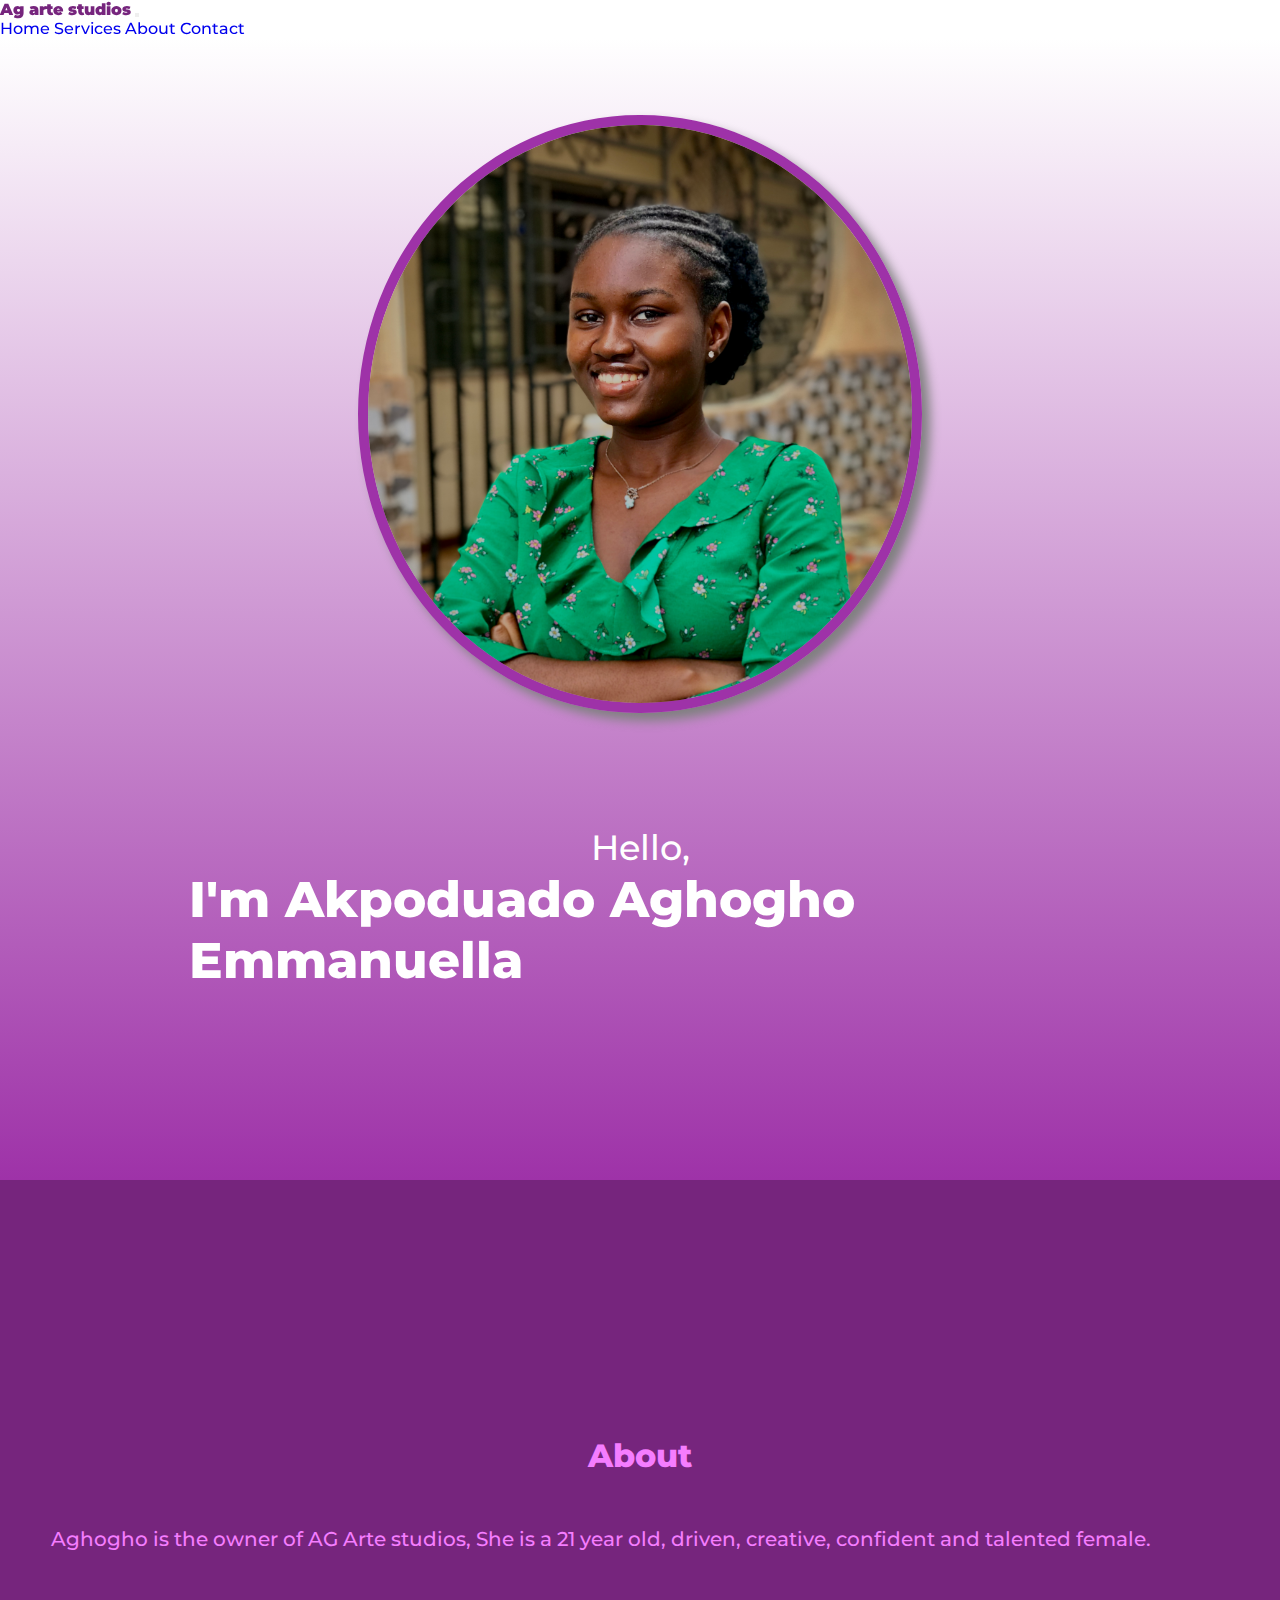
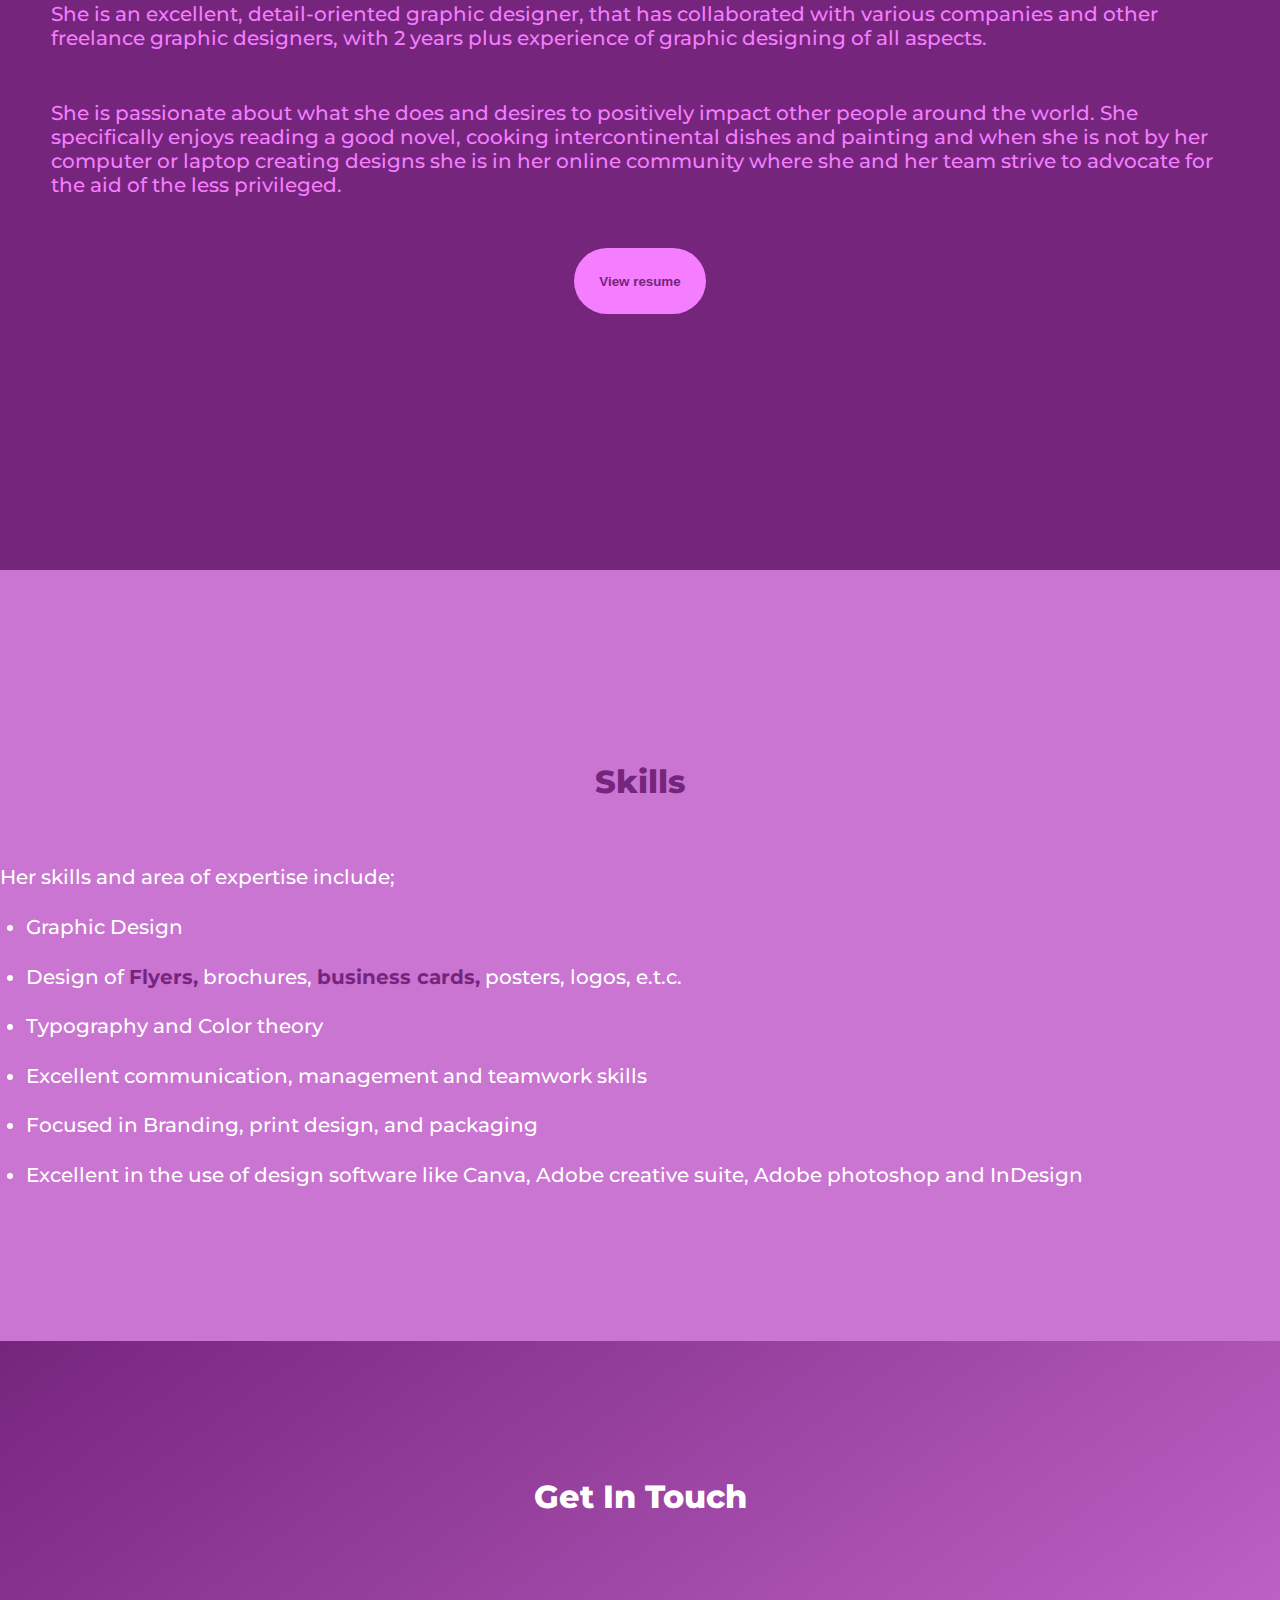
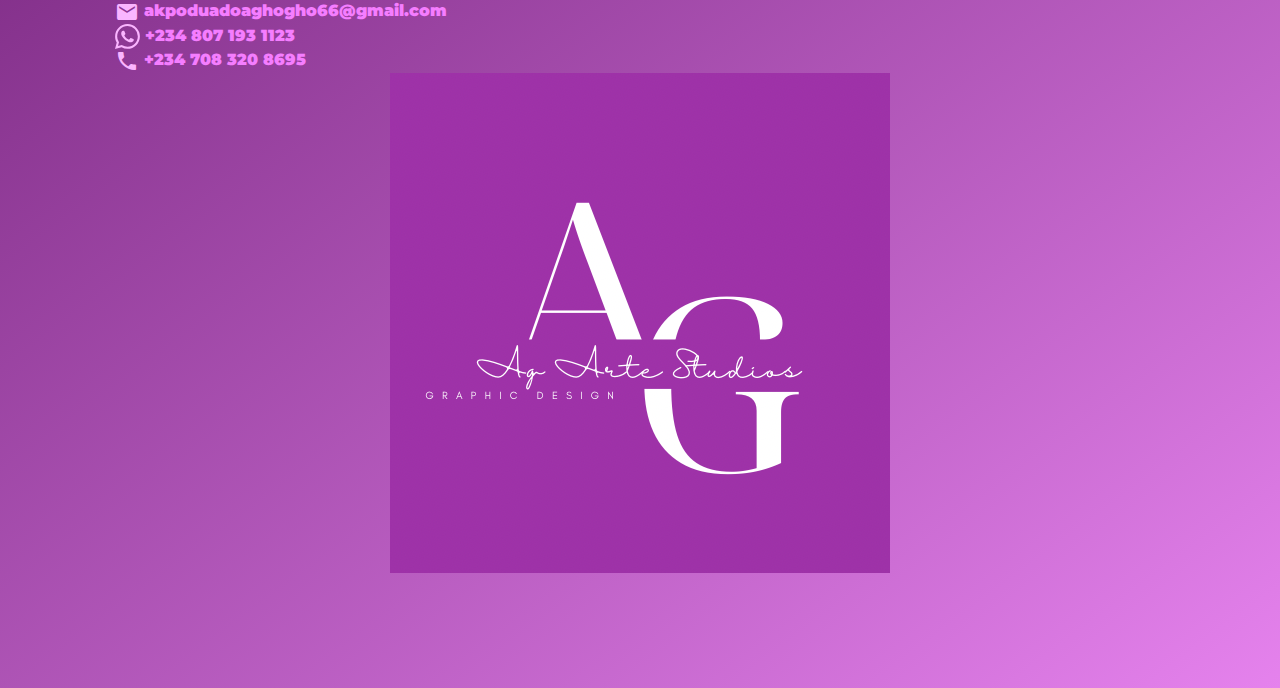
<file: index.html>
<!doctype html>
<html lang="en">
  <head>
    <meta charset="utf-8">
    <meta name="viewport" content="width=device-width, initial-scale=1">
    <title>Ag Arte Studios</title>
    <link href="https://cdn.jsdelivr.net/npm/bootstrap@5.3.7/dist/css/bootstrap.min.css" rel="stylesheet" integrity="sha384-LN+7fdVzj6u52u30Kp6M/trliBMCMKTyK833zpbD+pXdCLuTusPj697FH4R/5mcr" crossorigin="anonymous">
	 <link rel="preconnect" href="https://fonts.googleapis.com">
<link rel="preconnect" href="https://fonts.gstatic.com" crossorigin>
<link href="https://fonts.googleapis.com/css2?family=Montserrat:ital,wght@0,500;1,500&display=swap" rel="stylesheet">
<link rel="stylesheet" href="https://fonts.googleapis.com/icon?family=Material+Icons">
<link rel="stylesheet" href="https://cdnjs.cloudflare.com/ajax/libs/font-awesome/6.4.0/css/all.min.css" integrity="sha512-iecdLd5oA34bQ9x13p5a5rT0h5V5Z5J5z2S5p5Q5z5J5z5V5o5d5o5Q5v5t5x5" crossorigin="anonymous" referrerpolicy="no-referrer" />
<link href="style.css" rel="stylesheet">
<link rel="icon" href=logo.PNG>
  </head>
  <body>
		<nav class="navbar navbar-expand-lg bg-body-white" style="position: sticky; top: 0; z-index: 1000; ">
  <div class="container-fluid">
    <a class="navbar-brand" href="#">Ag arte studios</a>
    <button class="navbar-toggler" type="button" data-bs-toggle="collapse" data-bs-target="#navbarNavAltMarkup" aria-controls="navbarNavAltMarkup" aria-expanded="false" aria-label="Toggle navigation">
      <span class="navbar-toggler-icon"></span>
    </button>
    <div class="collapse navbar-collapse" id="navbarNavAltMarkup">
      <div class="navbar-nav">
        <a class="nav-link active" aria-current="page" href="#main">Home</a>
        <a class="nav-link" href="gallery.html">Services</a>
        <a class="nav-link" href="#abeg">About</a>
        <a class="nav-link" href="#contact">Contact</a>
		  <!--<a class="nav-link" href="skills.html">Skills</a>-->
      </div>
    </div>
  </div>
</nav>
  
    <div class="main" id="main">

			<img src="ag.jpg" id="avatar">
			
			<div class="text-align">
			<p style="font-size:35px;color:white">Hello,</p>
			<p style="font-size:50px;font-weight:800;color:white">I'm Akpoduado Aghogho Emmanuella</p>
			</div>
		
	 </div>

	<div class="abeg" id="abeg">

			<h1 style="text-align:center; font-weight:800;" id="about">About</h1>


<!--+234 807 193 1123, +234 708 320 8695-->
<p id="info">Aghogho is the owner of AG Arte studios, She is a 21 year old, driven, creative, confident and talented female.<br></p>
<p id="info">She is an excellent, detail-oriented graphic designer, that has collaborated with various companies and other freelance graphic designers, with 2 years plus experience of graphic designing of all aspects.<br></p>
<p id="info">She is passionate about what she does and desires to positively impact other people around the world.
She specifically enjoys reading a good novel, cooking intercontinental dishes and painting and when she is not by her computer or laptop creating designs she is in her online community where she and her team strive to advocate for the aid of the less privileged.</p>

<a href="resume.html"><button id="resume-btn">View resume</button></a>
</div>

	<div class="about">
		<h1 style="font-weight:800; text-align:center;margin:5%; color:#76257d">Skills</h1>
		<ul id="skills">
		Her skills and area of expertise include;
<li>⁠Graphic Design</li>
<li>⁠Design of <a href="#" style="color:; font-weight:;">Flyers,</a> brochures, <a href="#" style="color:; font-weight:;">business cards,</a> posters, logos, e.t.c.</li>
<li>⁠Typography and Color theory</li>
<li>Excellent communication, management and teamwork skills</li>
<li>Focused in Branding, print design, and packaging</li>
<li>Excellent in the use of design software like Canva, Adobe creative suite, Adobe photoshop and InDesign</li>
	  </ul>
	</div>
	
	<div class="contact">

		<h1 style="text-align:center; font-weight:800; margin:2%; color:white;" id="contact">Get In Touch</h1>
		<div class="footer-text">
			<i class="material-icons">mail</i>
			<a href="mailto:akpoduadoaghogho66@gmail.com"style="display:inline-block !important;color:#f57dff;">akpoduadoaghogho66@gmail.com</a>
<div class="omor">
			 <svg class="material-icons" xmlns="http://www.w3.org/2000/svg" width="25" height="25" fill="currentColor" class="bi bi-whatsapp" viewBox="0 0 16 16">
  <path d="M13.601 2.326A7.85 7.85 0 0 0 7.994 0C3.627 0 .068 3.558.064 7.926c0 1.399.366 2.76 1.057 3.965L0 16l4.204-1.102a7.9 7.9 0 0 0 3.79.965h.004c4.368 0 7.926-3.558 7.93-7.93A7.9 7.9 0 0 0 13.6 2.326zM7.994 14.521a6.6 6.6 0 0 1-3.356-.92l-.24-.144-2.494.654.666-2.433-.156-.251a6.56 6.56 0 0 1-1.007-3.505c0-3.626 2.957-6.584 6.591-6.584a6.56 6.56 0 0 1 4.66 1.931 6.56 6.56 0 0 1 1.928 4.66c-.004 3.639-2.961 6.592-6.592 6.592m3.615-4.934c-.197-.099-1.17-.578-1.353-.646-.182-.065-.315-.099-.445.099-.133.197-.513.646-.627.775-.114.133-.232.148-.43.05-.197-.1-.836-.308-1.592-.985-.59-.525-.985-1.175-1.103-1.372-.114-.198-.011-.304.088-.403.087-.088.197-.232.296-.346.1-.114.133-.198.198-.33.065-.134.034-.248-.015-.347-.05-.099-.445-1.076-.612-1.47-.16-.389-.323-.335-.445-.34-.114-.007-.247-.007-.38-.007a.73.73 0 0 0-.529.247c-.182.198-.691.677-.691 1.654s.71 1.916.81 2.049c.098.133 1.394 2.132 3.383 2.992.47.205.84.326 1.129.418.475.152.904.129 1.246.08.38-.058 1.171-.48 1.338-.943.164-.464.164-.86.114-.943-.049-.084-.182-.133-.38-.232"/>
</svg>
			 <a href="tel:+234 807 193 1123" style="display:inline-block;color:#f57dff;">+234 807 193 1123</a>
			 </div>

			 <div>
			 <i class="material-icons">call</i>
			 <a href=" tel:+234 708 320 8695" style="display:inline-block;color:#f57dff;"> +234 708 320 8695</a>
		</div>

		<img src="logo.PNG" id="logo">
		</div>
		</div>
	 
<script src="https://cdn.jsdelivr.net/npm/@popperjs/core@2.11.8/dist/umd/popper.min.js" integrity="sha384-I7E8VVD/ismYTF4hNIPjVp/Zjvgyol6VFvRkX/vR+Vc4jQkC+hVqc2pM8ODewa9r" crossorigin="anonymous"></script>
<script src="https://cdn.jsdelivr.net/npm/bootstrap@5.3.7/dist/js/bootstrap.min.js" integrity="sha384-7qAoOXltbVP82dhxHAUje59V5r2YsVfBafyUDxEdApLPmcdhBPg1DKg1ERo0BZlK" crossorigin="anonymous"></script>
  </body>
</html>
</file>
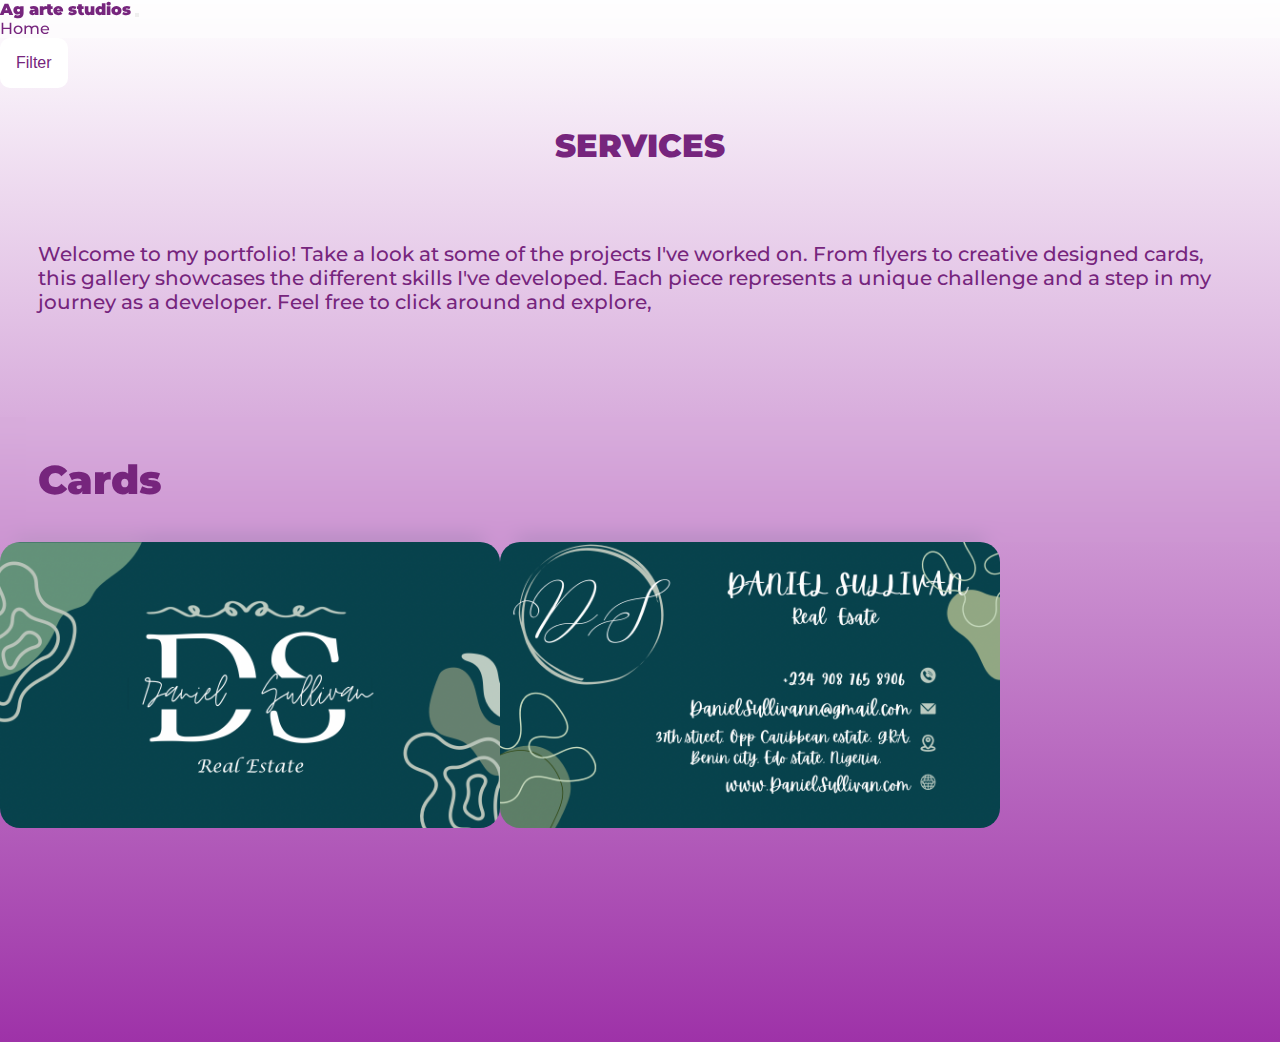
<file: cards.html>
<!doctype html>
<html lang="en">
  <head>
    <meta charset="utf-8">
    <meta name="viewport" content="width=device-width, initial-scale=1">
    <title>Bootstrap demo</title>
    <link href="https://cdn.jsdelivr.net/npm/bootstrap@5.3.7/dist/css/bootstrap.min.css" rel="stylesheet" integrity="sha384-LN+7fdVzj6u52u30Kp6M/trliBMCMKTyK833zpbD+pXdCLuTusPj697FH4R/5mcr" crossorigin="anonymous">
	 <link href="https://fonts.googleapis.com/css2?family=Montserrat:ital,wght@0,500;1,500&display=swap" rel="stylesheet">
<link rel="stylesheet" href="https://fonts.googleapis.com/icon?family=Material+Icons">
<link rel="stylesheet" href="cards.css">

  </head>

		<nav class="navbar navbar-expand-lg bg-body-white" style="position: sticky; top: 0; z-index: 1000; ">
  <div class="container-fluid">
    <a class="navbar-brand" href="#">Ag arte studios</a>
    <button class="navbar-toggler" type="button" data-bs-toggle="collapse" data-bs-target="#navbarNavAltMarkup" aria-controls="navbarNavAltMarkup" aria-expanded="false" aria-label="Toggle navigation">
      <span class="navbar-toggler-icon"></span>
    </button>
    <div class="collapse navbar-collapse" id="navbarNavAltMarkup">
      <div class="navbar-nav">
        <a class="nav-link active" aria-current="page" href="index.html">Home</a>
        <!--<a class="nav-link" href="gallery.html">Gallery</a>-->
      </div>
    </div>
  </div>
</nav>

	<div class="dropdown">
  <button onclick="toggleDropdown()" class="dropbtn">Filter</button>
  <div id="myDropdown" class="dropdown-content">
    <a href="gallery.html">flyers</a>
    <a href="cards.html">cards</a>
    <a href="logos.html">logos</a>
  </div>
</div>
  
  <body>
    <h1>SERVICES</h1>
	 <p style="font-weight:500;font-size:20px;">Welcome to my portfolio! Take a look at some of the projects I've worked on. From flyers to creative designed cards, this gallery showcases the different skills I've developed. Each piece represents a unique challenge and a step in my journey as a developer. Feel free to click around and explore,
</p>

<p style="font-size:40px;font-weight:900;backdrop-filter: blur(10px);color:#76257d;margin-top:5%;">Cards</p>
<div class="container-holder">
<div class="container">
<img src="bcard.PNG">
</div>

<div class="container">
<img src="brcard.PNG">
</div>

<!--<div class="container">
<img src="bcard.PNG">
</div>

<div class="container">
<img src="bcard.PNG">
</div>

<div class="container">
<img src="bcard.PNG">
</div>

<div class="container">
<img src="bcard.PNG">
</div>-->

</div>



<script>
function toggleDropdown() {
  const dropdown = document.getElementById("myDropdown");
  // Toggle the new animated class
  dropdown.classList.toggle("show-animated"); 
}

// And in your window.onclick function:
window.onclick = function(event) {
  if (!event.target.matches('.dropbtn')) {
    var dropdowns = document.getElementsByClassName("dropdown-content");
    for (var i = 0; i < dropdowns.length; i++) {
      var openDropdown = dropdowns[i];
      // Check for the new animated class and remove it
      if (openDropdown.classList.contains('show-animated')) {
        openDropdown.classList.remove('show-animated');
      }
    }
  }
}
</script>


    <script src="https://cdn.jsdelivr.net/npm/bootstrap@5.3.7/dist/js/bootstrap.bundle.min.js" integrity="sha384-ndDqU0Gzau9qJ1lfW4pNLlhNTkCfHzAVBReH9diLvGRem5+R9g2FzA8ZGN954O5Q" crossorigin="anonymous"></script>
	 <script src="https://cdn.jsdelivr.net/npm/@popperjs/core@2.11.8/dist/umd/popper.min.js" integrity="sha384-I7E8VVD/ismYTF4hNIPjVp/Zjvgyol6VFvRkX/vR+Vc4jQkC+hVqc2pM8ODewa9r" crossorigin="anonymous"></script>
<script src="https://cdn.jsdelivr.net/npm/bootstrap@5.3.7/dist/js/bootstrap.min.js" integrity="sha384-7qAoOXltbVP82dhxHAUje59V5r2YsVfBafyUDxEdApLPmcdhBPg1DKg1ERo0BZlK" crossorigin="anonymous"></script>
  </body>
</html>
</file>
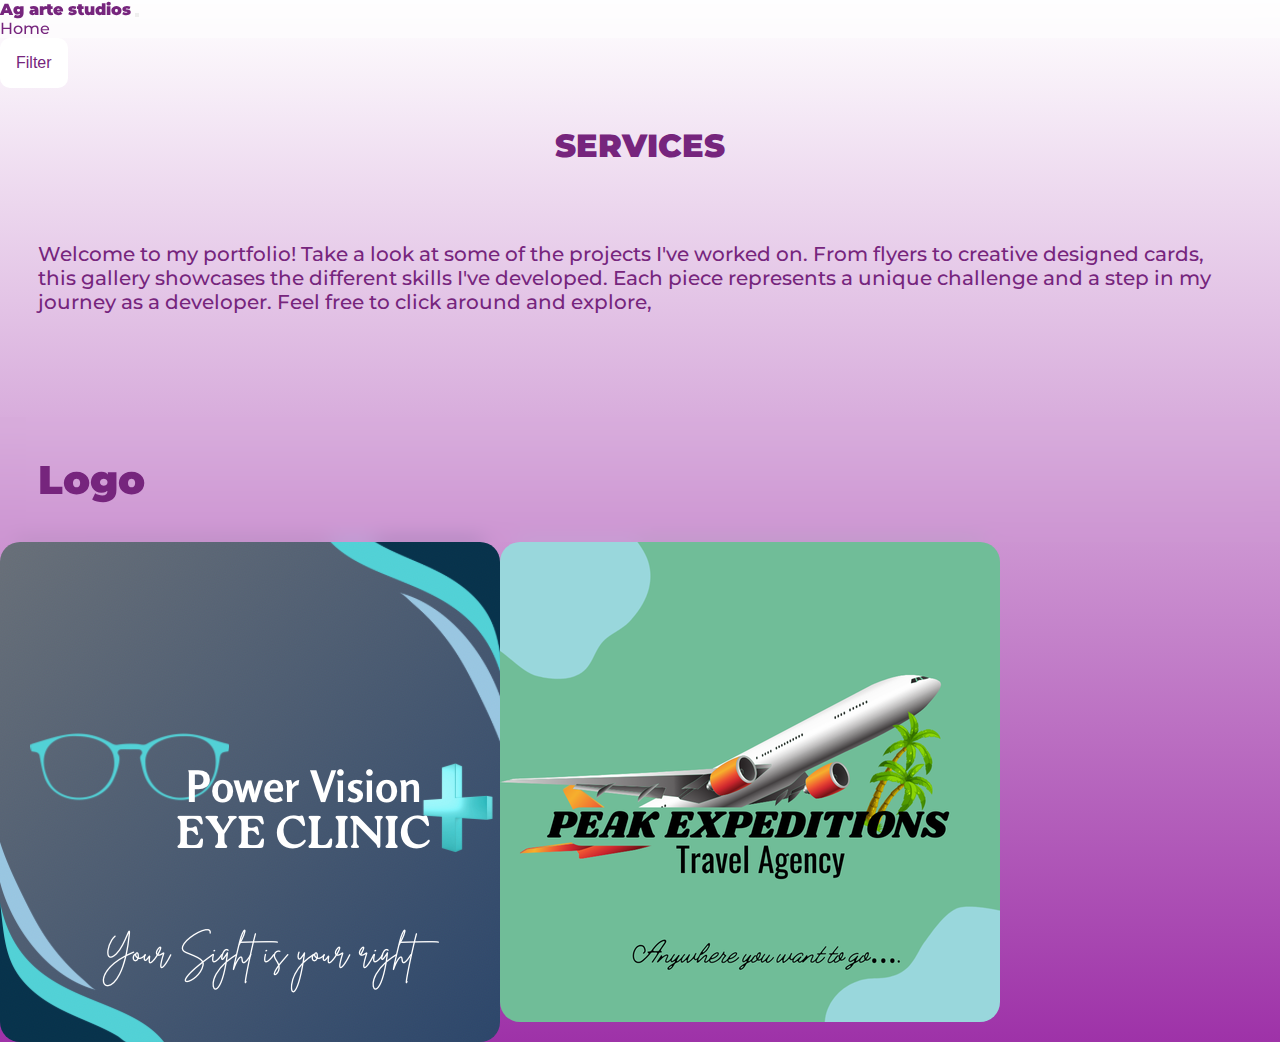
<file: logos.html>
<!doctype html>
<html lang="en">
  <head>
    <meta charset="utf-8">
    <meta name="viewport" content="width=device-width, initial-scale=1">
    <title>Bootstrap demo</title>
    <link href="https://cdn.jsdelivr.net/npm/bootstrap@5.3.7/dist/css/bootstrap.min.css" rel="stylesheet" integrity="sha384-LN+7fdVzj6u52u30Kp6M/trliBMCMKTyK833zpbD+pXdCLuTusPj697FH4R/5mcr" crossorigin="anonymous">
	 <link href="https://fonts.googleapis.com/css2?family=Montserrat:ital,wght@0,500;1,500&display=swap" rel="stylesheet">
<link rel="stylesheet" href="https://fonts.googleapis.com/icon?family=Material+Icons">
<link rel="stylesheet" href="logos.css">

  </head>

		<nav class="navbar navbar-expand-lg bg-body-tertiary" style="position: sticky; top: 0; z-index: 1000; backdrop-filter: blur(10px);background-color:">
  <div class="container-fluid">
    <a class="navbar-brand" href="#">Ag arte studios</a>
    <button class="navbar-toggler" type="button" data-bs-toggle="collapse" data-bs-target="#navbarNavAltMarkup" aria-controls="navbarNavAltMarkup" aria-expanded="false" aria-label="Toggle navigation">
      <span class="navbar-toggler-icon"></span>
    </button>
    <div class="collapse navbar-collapse" id="navbarNavAltMarkup">
      <div class="navbar-nav">
        <a class="nav-link active" aria-current="page" href="index.html">Home</a>
        <!--<a class="nav-link" href="gallery.html">Gallery</a>-->
      </div>
    </div>
  </div>
</nav>

	<div class="dropdown">
  <button onclick="toggleDropdown()" class="dropbtn">Filter</button>
  <div id="myDropdown" class="dropdown-content">
    <a href="gallery.html">flyers</a>
    <a href="cards.html">cards</a>
    <a href="logos.html">logos</a>
  </div>
</div>
  
  <body>
    <h1>SERVICES</h1>
	 <p style="font-weight:500;font-size:20px;">Welcome to my portfolio! Take a look at some of the projects I've worked on. From flyers to creative designed cards, this gallery showcases the different skills I've developed. Each piece represents a unique challenge and a step in my journey as a developer. Feel free to click around and explore,
</p>

<p style="font-size:40px;font-weight:900;backdrop-filter: blur(10px);color:#76257d;margin-top:5%;">Logo</p>
<div class="container-holder">
<div class="container">
<img src="eye.PNG">
</div>

<div class="container">
<img src="plane.PNG">
</div>

<!--<div class="container">
<img src="bcard.PNG">
</div>

<div class="container">
<img src="bcard.PNG">
</div>

<div class="container">
<img src="bcard.PNG">
</div>

<div class="container">
<img src="bcard.PNG">
</div>-->

</div>



<script>
function toggleDropdown() {
  const dropdown = document.getElementById("myDropdown");
  // Toggle the new animated class
  dropdown.classList.toggle("show-animated"); 
}

// And in your window.onclick function:
window.onclick = function(event) {
  if (!event.target.matches('.dropbtn')) {
    var dropdowns = document.getElementsByClassName("dropdown-content");
    for (var i = 0; i < dropdowns.length; i++) {
      var openDropdown = dropdowns[i];
      // Check for the new animated class and remove it
      if (openDropdown.classList.contains('show-animated')) {
        openDropdown.classList.remove('show-animated');
      }
    }
  }
}
</script>


    <script src="https://cdn.jsdelivr.net/npm/bootstrap@5.3.7/dist/js/bootstrap.bundle.min.js" integrity="sha384-ndDqU0Gzau9qJ1lfW4pNLlhNTkCfHzAVBReH9diLvGRem5+R9g2FzA8ZGN954O5Q" crossorigin="anonymous"></script>
	 <script src="https://cdn.jsdelivr.net/npm/@popperjs/core@2.11.8/dist/umd/popper.min.js" integrity="sha384-I7E8VVD/ismYTF4hNIPjVp/Zjvgyol6VFvRkX/vR+Vc4jQkC+hVqc2pM8ODewa9r" crossorigin="anonymous"></script>
<script src="https://cdn.jsdelivr.net/npm/bootstrap@5.3.7/dist/js/bootstrap.min.js" integrity="sha384-7qAoOXltbVP82dhxHAUje59V5r2YsVfBafyUDxEdApLPmcdhBPg1DKg1ERo0BZlK" crossorigin="anonymous"></script>
  </body>
</html>
</file>
<file: style.css>
*{
margin:0;
padding:0;
box-sizing:border-box;
}

html, body{
  font-family: "Montserrat", sans-serif;
  font-optical-sizing: auto;
  font-weight: 500;
  font-style: normal;
  margin:0;
  padding:0;
  
}

/* This is the fallback. All browsers will see this. */
nav {
  background-color: rgba(255, 255, 255, 0.7);
}

/* This is the feature query. It checks for browser support. */
@supports (backdrop-filter: blur(10px)) or (-webkit-backdrop-filter: blur(10px)) {
  nav {
    /* If either the standard or vendor-prefixed property is supported,
       the browser will apply this style. */
    backdrop-filter: blur(10px);
    -webkit-backdrop-filter: blur(10px);
    
    /* We change the background to be transparent or semi-transparent
       so the blur effect can be seen. */
    background-color: rgba(255, 255, 255, 0.3);
  }
}

#avatar{
  max-width: 50%;
  height: auto;
  width: 100%;
  display:block;
  margin-left:auto;
  margin-right:auto;
  object-fit:cover;
  border-radius:50%;
  box-shadow:8px 8px 11px grey;
  border:10px solid #9e32a8;	
}

.text-align{
  display:flex;
  flex-direction:column;
  align-items:center;
  margin:10%
}

#info{
align-text:left;
margin:4%;
font-size:20px;
}

#skills{
font-size:20px;
}

.about{
background-color:#ca75d1;
padding-top:10%;
padding-bottom:10%;
color:white;
}

.abeg{
padding-top:20%;
padding-bottom:20%;
background-color:#76257d;
color:#f57dff;
}

.main{
background-image: linear-gradient(to top, #9e32a8, white);
padding:6%;
color:#ca75d1;
}

li{
margin:2%;
}

li a{
text-decoration:none;
transition: color 1s;
color:#76257d;
font-weight:700;
}

li a:hover{
color: black;
font-weight:900;
}

nav a{
font-weight:500;
transition:3s color;
}

nav a:hover{
color: #76257d;
font-weight:900;
}

.contact{
padding:9%;
background-image: linear-gradient(to bottom right, #76257d, #e582ed);
color:#fab5ff;
font-weight:900;
}

.footer-text{
padding-top:6%;
}

.icon-align{
display:inline-block;
align-items:center;
}

.material-icons{
vertical-align:middle;
}

#logo{
max-width:100%;
display:flex;
justify-content:center;
margin-left: auto;
margin-right: auto;

}

#resume-btn{
background-color:#f57dff;
color:#76257d;
border:0px solid;
padding: 2%;
border-radius:50px;
margin-left:auto;
margin-right:auto;
display:block;
font-weight:700;
}

 a{
text-decoration:none;
}
</file>
<file: cards.css>
*{
margin:0;
padding:0;
box-sizing:border-box;
}

html, body{
  font-family: "Montserrat", sans-serif;
  font-optical-sizing: auto;
  font-weight: 500;
  font-style: normal;
  margin:0;
  padding:0;
  background-image: linear-gradient(to top, #9e32a8, white);
  color:#76257d;
}

/* This is the fallback. All browsers will see this. */
nav {
  background-color: rgba(255, 255, 255, 0.7);
}

/* This is the feature query. It checks for browser support. */
@supports (backdrop-filter: blur(10px)) or (-webkit-backdrop-filter: blur(10px)) {
  nav {
    /* If either the standard or vendor-prefixed property is supported,
       the browser will apply this style. */
    backdrop-filter: blur(10px);
    -webkit-backdrop-filter: blur(10px);
    
    /* We change the background to be transparent or semi-transparent
       so the blur effect can be seen. */
    background-color: rgba(255, 255, 255, 0.3);
  }
}


h1 {
font-weight:900;
transition: 1s;
text-align:center;
margin:3%
}

p{
padding:3%;
text-align:left;
}

.container{
max-width:500px;
height:300px;
border-radius:20px;
flex-shrink:0;
scroll-snap-align: start;
}

.container-holder{
display:flex;	
overflow-x:scroll;
scroll-snap-type: x mandatory;
height:500px;
} 

img{
max-width:100%;
height:auto;
border-radius:20px;
}

nav a{
font-weight:500;
transition:3s color;
}

nav a:hover{
color: #76257d;
font-weight:900;
}

.dropdown-content {
  /* Hides the dropdown and sets up the animation */
  max-height: 0;
  overflow: hidden;
  opacity: 0;
  transition: max-height 0.3s ease-in-out, opacity 0.3s ease-in-out;
  
  /* Existing styles */
  position: absolute;
  background-color: #f9f9f9;
  min-width: 160px;
  box-shadow: 0px 8px 16px 0px rgba(0,0,0,0.2);
  z-index: 1;
}

.dropdown-content a {
  /* ... your existing styles for links ... */
  display: block; 
  border-radius:10px;/* Ensure links are block elements for padding */
}

/* The class we'll add with JavaScript to trigger the animation */
.show-animated {
  max-height: 200px; /* Needs to be large enough to contain all content */
  opacity: 1;
}

.dropbtn {
  background-color:white;
  color: #76257d;
  padding: 16px; /* Use padding to control button height and width */
  font-size: 16px;
  border: none;
  cursor: pointer;
  border-radius:10px;
}

a{
text-decoration:none;
color:#76257d;
}
</file>
<file: logos.css>
*{
margin:0;
padding:0;
box-sizing:border-box;
}

html, body{
  font-family: "Montserrat", sans-serif;
  font-optical-sizing: auto;
  font-weight: 500;
  font-style: normal;
  margin:0;
  padding:0;
  background-image: linear-gradient(to top, #9e32a8, white);
  color:#76257d;
}

/* This is the fallback. All browsers will see this. */
nav {
  background-color: rgba(255, 255, 255, 0.7);
}

/* This is the feature query. It checks for browser support. */
@supports (backdrop-filter: blur(10px)) or (-webkit-backdrop-filter: blur(10px)) {
  nav {
    /* If either the standard or vendor-prefixed property is supported,
       the browser will apply this style. */
    backdrop-filter: blur(10px);
    -webkit-backdrop-filter: blur(10px);
    
    /* We change the background to be transparent or semi-transparent
       so the blur effect can be seen. */
    background-color: rgba(255, 255, 255, 0.3);
  }
}


h1 {
font-weight:900;
transition: 1s;
text-align:center;
margin:3%
}

p{
padding:3%;
text-align:left;
}

.container{
max-width:500px;
height:300px;
border-radius:20px;
flex-shrink:0;
scroll-snap-align: start;
}

.container-holder{
display:flex;	
overflow-x:scroll;
scroll-snap-type: x mandatory;
height:500px;
} 

img{
max-width:100%;
height:auto;
border-radius:20px;
}

nav a{
font-weight:500;
transition:3s color;
}

nav a:hover{
color: #76257d;
font-weight:900;
}

.dropdown-content {
  /* Hides the dropdown and sets up the animation */
  max-height: 0;
  overflow: hidden;
  opacity: 0;
  transition: max-height 0.3s ease-in-out, opacity 0.3s ease-in-out;
  
  /* Existing styles */
  position: absolute;
  background-color: #f9f9f9;
  min-width: 160px;
  box-shadow: 0px 8px 16px 0px rgba(0,0,0,0.2);
  z-index: 1;
}

.dropdown-content a {
  /* ... your existing styles for links ... */
  display: block; 
  border-radius:10px;/* Ensure links are block elements for padding */
}

/* The class we'll add with JavaScript to trigger the animation */
.show-animated {
  max-height: 200px; /* Needs to be large enough to contain all content */
  opacity: 1;
}

.dropbtn {
  background-color:white;
  color: #76257d;
  padding: 16px; /* Use padding to control button height and width */
  font-size: 16px;
  border: none;
  cursor: pointer;
  border-radius:10px;
}

a{
text-decoration:none;
color:#76257d;
}
</file>
